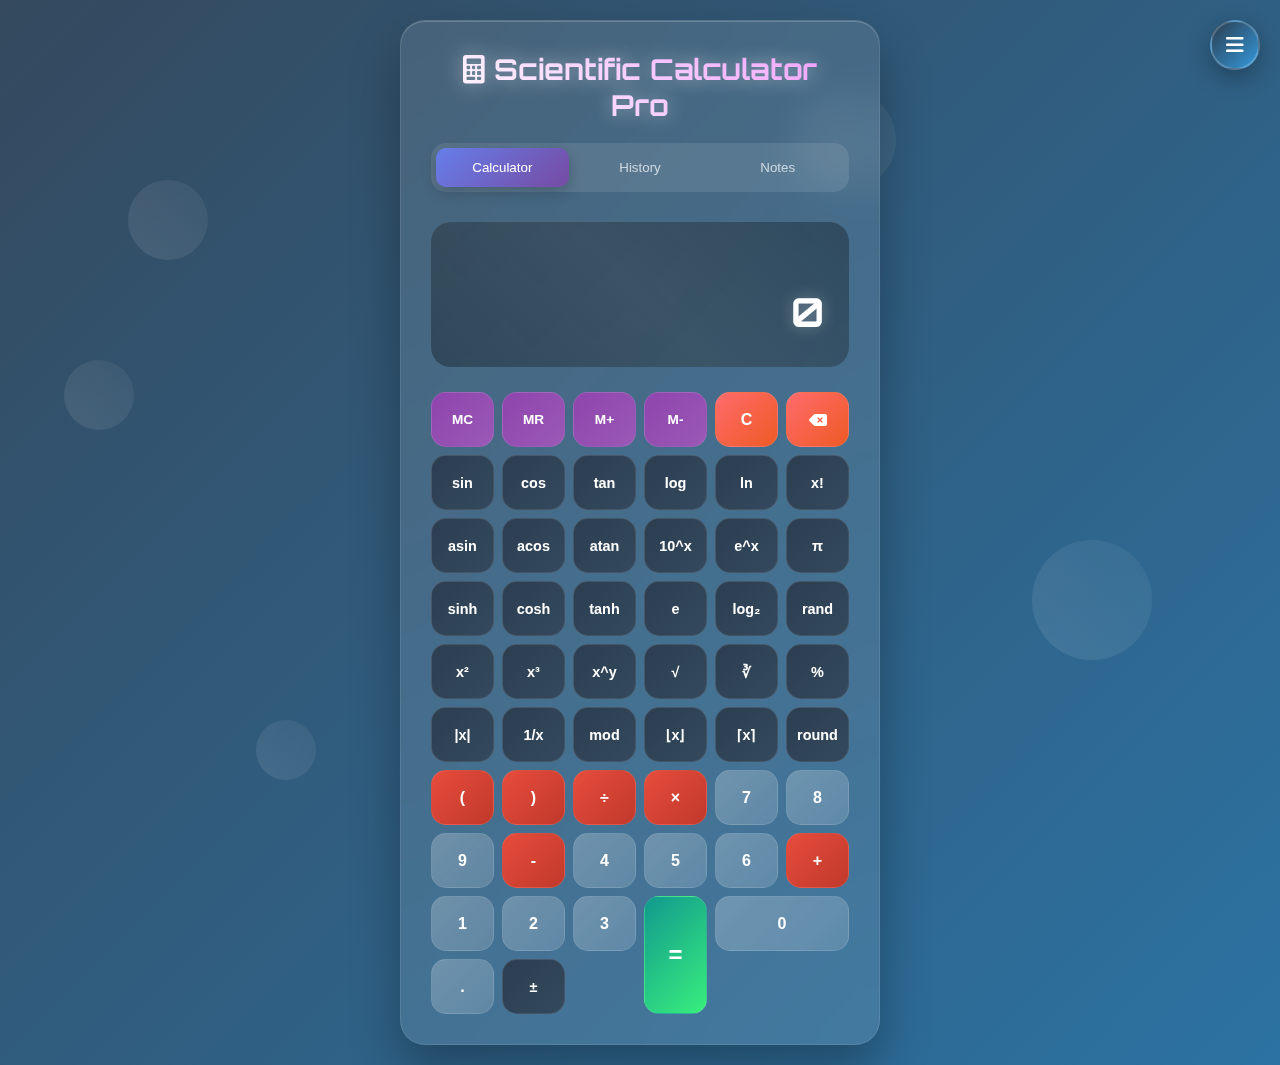
<file: index.html>
<!DOCTYPE html>
<html lang="en">
<head>
    <meta charset="UTF-8">
    <meta name="viewport" content="width=device-width, initial-scale=1.0">
    <title>Scientific Calculator Pro</title>
    <link rel="stylesheet" href="styles.css">
    <link href="https://cdnjs.cloudflare.com/ajax/libs/font-awesome/6.0.0/css/all.min.css" rel="stylesheet">
    <link href="https://fonts.googleapis.com/css2?family=Orbitron:wght@400;700;900&family=Poppins:wght@300;400;500;600;700&display=swap" rel="stylesheet">
    <meta name="viewport" content="width=device-width, initial-scale=1.0, maximum-scale=1.0, user-scalable=no">

</head>
<body>
    <div class="container">
        <!-- Menu Button -->
        <button class="menu-btn" id="menuBtn" title="Menu">
            <i class="fas fa-bars"></i>
        </button>

        <!-- Menu Modal -->
        <div id="menuModal" class="menu-modal hidden">
            <div class="menu-content">
                <div class="menu-header">
                    <h3><i class="fas fa-cog"></i> Menu</h3>
                    <button id="closeMenu" class="close-btn">&times;</button>
                </div>
                <div class="menu-body">
                    <div class="menu-section">
                        <h4><i class="fas fa-user"></i> About Author</h4>
                        <div class="author-info">
                            <p>This scientific calculator was built by <strong><span id="authorName" class="author-name-secret">Shreyas</span></strong> from "<b>ATME College Of Engineering, Mysore"</b>, a passionate developer specializing in creating innovative web & applications.</p>
                            <div class="author-links">
                                <a href="https://shreyu-07.github.io/Portfolio-shreyas/" target="_blank" class="author-link">
                                    <i class="fas fa-globe"></i> Visit Portfolio
                                </a>
                            </div>
                        </div>
                    </div>
                    
                    <div class="menu-section">
                        <h4><i class="fas fa-info-circle"></i> About Calculator</h4>
                        <div class="calculator-info">
                            <p>Scientific Calculator Pro is a comprehensive tool designed for engineers, students, and professionals.</p>
                            <ul>
                                <li><i class="fas fa-check"></i> Advanced mathematical functions</li>
                                <li><i class="fas fa-check"></i> Note-taking capabilities</li>
                                <li><i class="fas fa-check"></i> Calculation history tracking</li>
                                <li><i class="fas fa-check"></i> Mobile-responsive design</li>
                                <li><i class="fas fa-check"></i> Offline functionality</li>
                            </ul>
                        </div>
                    </div>

                    <div class="menu-section">
                        <h4><i class="fas fa-keyboard"></i> Keyboard Shortcuts</h4>
                        <div class="shortcuts-info">
                            <div class="shortcut-item">
                                <span class="shortcut-key">0-9</span>
                                <span class="shortcut-desc">Number input</span>
                            </div>
                            <div class="shortcut-item">
                                <span class="shortcut-key">+, -, *, /</span>
                                <span class="shortcut-desc">Basic operations</span>
                            </div>
                            <div class="shortcut-item">
                                <span class="shortcut-key">Enter</span>
                                <span class="shortcut-desc">Calculate result</span>
                            </div>
                            <div class="shortcut-item">
                                <span class="shortcut-key">Escape</span>
                                <span class="shortcut-desc">Clear calculator</span>
                            </div>
                            <div class="shortcut-item">
                                <span class="shortcut-key">Backspace</span>
                                <span class="shortcut-desc">Delete last digit</span>
                            </div>
                        </div>
                    </div>

<!--                     <div class="menu-section">
                        <h4><i class="fas fa-shield-alt"></i> Security</h4>
                        <div class="security-menu-info">
                            <p>Access secure storage and privacy features.</p>
                            <button id="secureVaultBtn" class="secure-vault-btn">
                                <i class="fas fa-lock"></i> Secure Vault
                            </button>
                        </div>
                    </div> -->

                    <div class="menu-section">
                        <h4><i class="fas fa-sync-alt"></i> Application</h4>
                        <div class="security-menu-info">
                            <p>Refresh the application to reload all components.</p>
                            <button id="refreshPageBtn" class="secure-vault-btn">
                                <i class="fas fa-sync-alt"></i> Refresh Page
                            </button>
                        </div>
                    </div>
                </div>
            </div>
        </div>

        <!-- Main Calculator Section -->
        <div class="calculator-section">
            <div class="calculator">
                <div class="calculator-header">
                    <h1><i class="fas fa-calculator"></i> Scientific Calculator Pro</h1>
                    <div class="mode-toggle">
                        <button id="calcMode" class="mode-btn active">Calculator</button>
                        <button id="historyMode" class="mode-btn">History</button>
                        <button id="notesMode" class="mode-btn">Notes</button>
                    </div>
                </div>

                <!-- Calculator Interface -->
                <div id="calculatorInterface" class="calculator-interface">
                    <div class="display-section">
                        <div class="history-display" id="historyDisplay"></div>
                        <div class="main-display" id="mainDisplay">0</div>
                        <div class="memory-indicator" id="memoryIndicator">M</div>
                    </div>

                    <div class="buttons-grid">
                        <!-- Memory and Clear Row -->
                        <button class="btn memory-btn" data-action="mc">MC</button>
                        <button class="btn memory-btn" data-action="mr">MR</button>
                        <button class="btn memory-btn" data-action="m+">M+</button>
                        <button class="btn memory-btn" data-action="m-">M-</button>
                        <button class="btn clear-btn" data-action="clear">C</button>
                        <button class="btn clear-btn" data-action="backspace"><i class="fas fa-backspace"></i></button>

                        <!-- Scientific Functions Row 1 -->
                        <button class="btn function-btn" data-action="sin">sin</button>
                        <button class="btn function-btn" data-action="cos">cos</button>
                        <button class="btn function-btn" data-action="tan">tan</button>
                        <button class="btn function-btn" data-action="log">log</button>
                        <button class="btn function-btn" data-action="ln">ln</button>
                        <button class="btn function-btn" data-action="factorial">x!</button>

                        <!-- Scientific Functions Row 2 -->
                        <button class="btn function-btn" data-action="asin">asin</button>
                        <button class="btn function-btn" data-action="acos">acos</button>
                        <button class="btn function-btn" data-action="atan">atan</button>
                        <button class="btn function-btn" data-action="pow10">10^x</button>
                        <button class="btn function-btn" data-action="exp">e^x</button>
                        <button class="btn function-btn" data-action="pi">π</button>

                        <!-- Advanced Scientific Functions Row 3 -->
                        <button class="btn function-btn" data-action="sinh">sinh</button>
                        <button class="btn function-btn" data-action="cosh">cosh</button>
                        <button class="btn function-btn" data-action="tanh">tanh</button>
                        <button class="btn function-btn" data-action="e">e</button>
                        <button class="btn function-btn" data-action="log2">log₂</button>
                        <button class="btn function-btn" data-action="random">rand</button>

                        <!-- Power and Root Functions -->
                        <button class="btn function-btn" data-action="square">x²</button>
                        <button class="btn function-btn" data-action="cube">x³</button>
                        <button class="btn function-btn" data-action="power">x^y</button>
                        <button class="btn function-btn" data-action="sqrt">√</button>
                        <button class="btn function-btn" data-action="cbrt">∛</button>
                        <button class="btn function-btn" data-action="percent">%</button>

                        <!-- Engineering Functions -->
                        <button class="btn function-btn" data-action="abs">|x|</button>
                        <button class="btn function-btn" data-action="reciprocal">1/x</button>
                        <button class="btn function-btn" data-action="mod">mod</button>
                        <button class="btn function-btn" data-action="floor">⌊x⌋</button>
                        <button class="btn function-btn" data-action="ceil">⌈x⌉</button>
                        <button class="btn function-btn" data-action="round">round</button>

                        <!-- Numbers and Basic Operations -->
                        <button class="btn operator-btn" data-action="(">(</button>
                        <button class="btn operator-btn" data-action=")">)</button>
                        <button class="btn operator-btn" data-action="/">÷</button>
                        <button class="btn operator-btn" data-action="*">×</button>

                        <button class="btn number-btn" data-number="7">7</button>
                        <button class="btn number-btn" data-number="8">8</button>
                        <button class="btn number-btn" data-number="9">9</button>
                        <button class="btn operator-btn" data-action="-">-</button>

                        <button class="btn number-btn" data-number="4">4</button>
                        <button class="btn number-btn" data-number="5">5</button>
                        <button class="btn number-btn" data-number="6">6</button>
                        <button class="btn operator-btn" data-action="+">+</button>

                        <button class="btn number-btn" data-number="1">1</button>
                        <button class="btn number-btn" data-number="2">2</button>
                        <button class="btn number-btn" data-number="3">3</button>
                        <button class="btn equals-btn" data-action="=" rowspan="2">=</button>

                        <button class="btn number-btn zero-btn" data-number="0">0</button>
                        <button class="btn number-btn" data-action=".">.</button>
                        <button class="btn function-btn" data-action="negate">±</button>
                    </div>
                </div>

                <!-- History Interface -->
                <div id="historyInterface" class="history-interface hidden">
                    <div class="history-header">
                        <h2><i class="fas fa-history"></i> Calculation History</h2>
                        <button id="clearHistoryBtn" class="clear-history-btn">
                            <i class="fas fa-trash-alt"></i> Clear History
                        </button>
                    </div>
                    
                    <div class="history-container" id="historyContainer">
                        <div class="no-history" id="noHistory">
                            <i class="fas fa-calculator"></i>
                            <p>No calculations yet. Perform some calculations to see your history!</p>
                        </div>
                    </div>
                </div>

                <!-- Notes Interface -->
                <div id="notesInterface" class="notes-interface hidden">
                    <div class="notes-header">
                        <h2><i class="fas fa-sticky-note"></i> Notes</h2>
                        <button id="addNoteBtn" class="add-note-btn">
                            <i class="fas fa-plus"></i> Add Note
                        </button>
                    </div>
                    
                    <div class="notes-container" id="notesContainer">
                        <div class="no-notes" id="noNotes">
                            <i class="fas fa-clipboard"></i>
                            <p>No notes yet. Click "Add Note" to create your first note!</p>
                        </div>
                    </div>

                    <!-- Note Editor Modal -->
                    <div id="noteModal" class="modal hidden">
                        <div class="modal-content">
                            <div class="modal-header">
                                <h3 id="modalTitle">Add New Note</h3>
                                <button id="closeModal" class="close-btn">&times;</button>
                            </div>
                            <div class="modal-body">
                                <input type="text" id="noteTitle" placeholder="Enter note title..." maxlength="50">
                                <textarea id="noteContent" placeholder="Enter your note content..." rows="10"></textarea>
                            </div>
                            <div class="modal-footer">
                                <button id="saveNote" class="save-btn">Save Note</button>
                                <button id="cancelNote" class="cancel-btn">Cancel</button>
                            </div>
                        </div>
                    </div>
                </div>


            </div>
        </div>

        <!-- Vault Password Modal -->
        <div id="vaultPasswordModal" class="modal hidden">
            <div class="modal-content">
                <div class="modal-header">
                    <h3><i class="fas fa-key"></i> Enter Vault Password</h3>
                </div>
                <div class="modal-body">
                    <input type="password" id="vaultPassword" placeholder="Enter password to access vault..." maxlength="50">
                    <div class="password-hint">
                        <p><i class="fas fa-info-circle"></i> Enter your vault password or master password</p>
                    </div>
                </div>
                <div class="modal-footer">
                    <button id="unlockVault" class="unlock-btn">Unlock Vault</button>
                    <button id="cancelVaultAccess" class="cancel-btn">Cancel</button>
                </div>
            </div>
        </div>

        <!-- Change Password Modal -->
        <div id="changePasswordModal" class="modal hidden">
            <div class="modal-content">
                <div class="modal-header">
                    <h3><i class="fas fa-key"></i> Change Vault Password</h3>
                    <button id="closeChangePassword" class="close-btn">&times;</button>
                </div>
                <div class="modal-body">
                    <input type="password" id="currentPassword" placeholder="Enter current password..." maxlength="50">
                    <input type="password" id="newPassword" placeholder="Enter new password..." maxlength="50">
                    <input type="password" id="confirmPassword" placeholder="Confirm new password..." maxlength="50">
                </div>
                <div class="modal-footer">
                    <button id="savePasswordChange" class="save-btn">Change Password</button>
                    <button id="cancelPasswordChange" class="cancel-btn">Cancel</button>
                </div>
            </div>
        </div>

        <!-- Floating Animation Elements -->
        <div class="floating-shapes">
            <div class="shape shape-1"></div>
            <div class="shape shape-2"></div>
            <div class="shape shape-3"></div>
            <div class="shape shape-4"></div>
            <div class="shape shape-5"></div>
        </div>
    </div>

    <script src="script.js"></script>
</body>
</html>
</file>
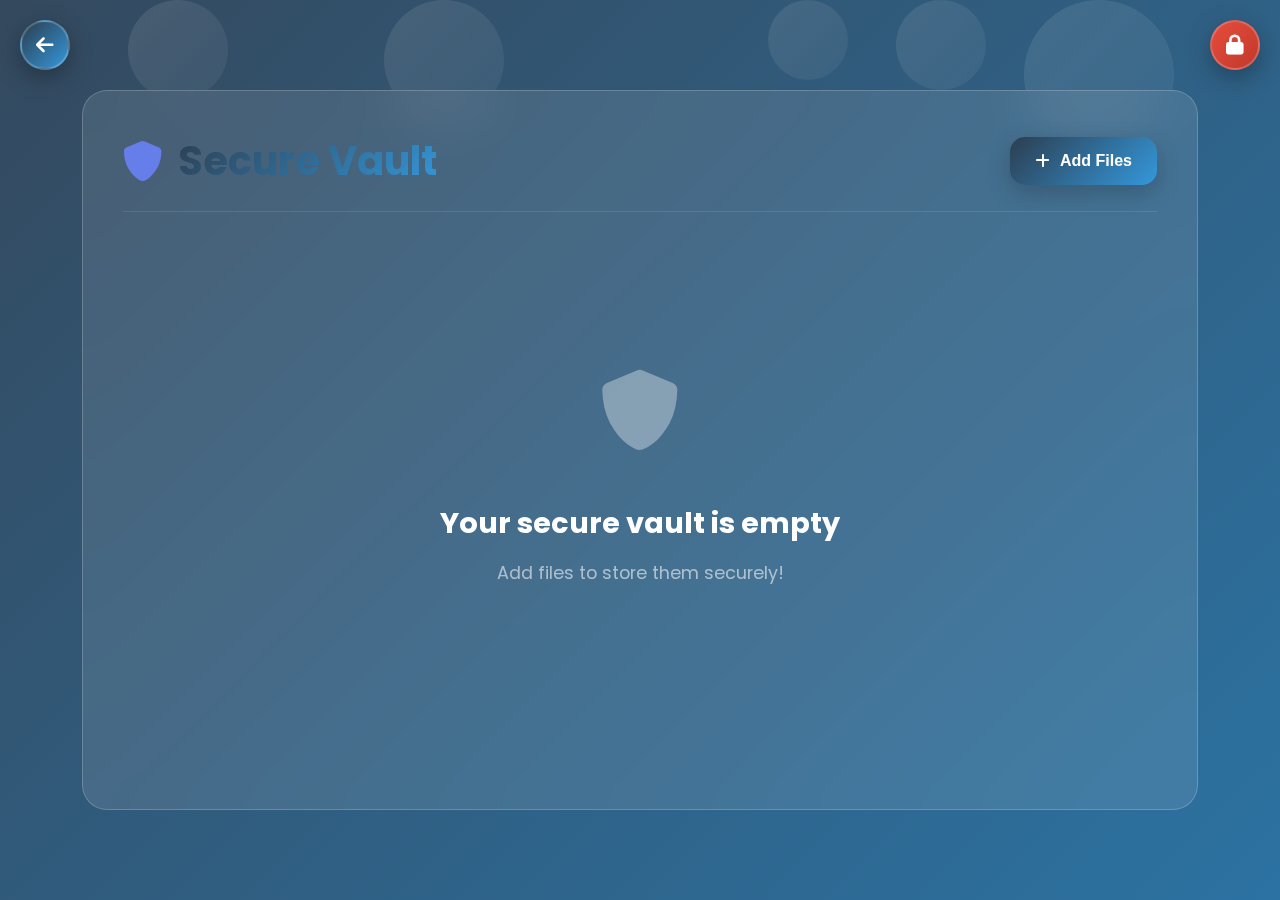
<file: vault.html>
<!DOCTYPE html>
<html lang="en">
<head>
    <meta charset="UTF-8">
    <meta name="viewport" content="width=device-width, initial-scale=1.0">
    <title>Secure Vault - Calculator Pro</title>
    <link rel="stylesheet" href="vault-styles.css">
    <link href="https://cdnjs.cloudflare.com/ajax/libs/font-awesome/6.0.0/css/all.min.css" rel="stylesheet">
    <link href="https://fonts.googleapis.com/css2?family=Orbitron:wght@400;700;900&family=Poppins:wght@300;400;500;600;700&display=swap" rel="stylesheet">
</head>
<body>
    <div class="vault-container">
        <!-- Back Button -->
        <button class="back-btn" id="backBtn" title="Back to Calculator">
            <i class="fas fa-arrow-left"></i>
        </button>

        <!-- Lock Vault Button -->
        <button class="lock-btn" id="lockBtn" title="Lock Vault">
            <i class="fas fa-lock"></i>
        </button>

        <div class="vault-content">
            <div class="vault-header">
                <div class="vault-title">
                    <i class="fas fa-shield-alt"></i>
                    <h1>Secure Vault</h1>
                </div>
                <div class="vault-controls">
                    <input type="file" id="fileInput" multiple accept="*/*" webkitdirectory="" style="display: none; position: absolute; left: -9999px; top: -9999px;">
                    <button id="addFilesBtn" class="add-files-btn" type="button">
                        <i class="fas fa-plus"></i>
                        Add Files
                    </button>
                </div>
            </div>

            <div class="vault-body">
                <div class="files-grid" id="filesGrid">
                    <div class="empty-state" id="emptyState">
                        <div class="empty-icon">
                            <i class="fas fa-shield-alt"></i>
                        </div>
                        <h3>Your secure vault is empty</h3>
                        <p>Add files to store them securely!</p>
                    </div>
                </div>
            </div>
        </div>

        <!-- Settings Modal -->
        <div id="settingsModal" class="modal hidden">
            <div class="modal-content">
                <div class="modal-header">
                    <h3><i class="fas fa-cog"></i> Vault Settings</h3>
                    <button id="closeSettings" class="close-btn">&times;</button>
                </div>
                <div class="modal-body">
                    <div class="setting-item">
                        <h4>Change Password</h4>
                        <input type="password" id="currentPassword" placeholder="Current password" maxlength="50">
                        <input type="password" id="newPassword" placeholder="New password" maxlength="50">
                        <input type="password" id="confirmPassword" placeholder="Confirm new password" maxlength="50">
                        <button id="changePasswordBtn" class="change-password-btn">Change Password</button>
                    </div>
                </div>
            </div>
        </div>

        <!-- Settings Button (Hidden) -->
        <button class="settings-btn" id="settingsBtn" style="display: none;" title="Settings">
            <i class="fas fa-cog"></i>
        </button>
    </div>

    <!-- Floating Animation Elements -->
    <div class="floating-shapes">
        <div class="shape shape-1"></div>
        <div class="shape shape-2"></div>
        <div class="shape shape-3"></div>
        <div class="shape shape-4"></div>
        <div class="shape shape-5"></div>
    </div>

    <script src="vault-script.js"></script>
</body>
</html>
</file>
<file: styles.css>
/* Reset and Base Styles */
* {
    margin: 0;
    padding: 0;
    box-sizing: border-box;
}

body {
    font-family: 'Poppins', sans-serif;
    background: linear-gradient(-45deg, #2c3e50, #3498db, #2980b9, #34495e);
    background-size: 400% 400%;
    animation: gradientShift 15s ease infinite;
    min-height: 100vh;
    overflow-x: hidden;
    color: #fff;
}

@keyframes gradientShift {
    0% { background-position: 0% 50%; }
    50% { background-position: 100% 50%; }
    100% { background-position: 0% 50%; }
}

.container {
    min-height: 100vh;
    display: flex;
    justify-content: center;
    align-items: center;
    padding: 20px;
    position: relative;
}

/* Menu Button */
.menu-btn {
    position: fixed;
    top: 20px;
    right: 20px;
    background: linear-gradient(135deg, #2c3e50, #3498db);
    color: white;
    width: 50px;
    height: 50px;
    border-radius: 50%;
    border: none;
    display: flex;
    align-items: center;
    justify-content: center;
    font-size: 20px;
    box-shadow: 0 8px 25px rgba(0,0,0,0.3);
    transition: all 0.3s cubic-bezier(0.4, 0, 0.2, 1);
    z-index: 1000;
    cursor: pointer;
    border: 2px solid rgba(255,255,255,0.2);
}

.menu-btn:hover {
    transform: translateY(-5px) scale(1.1);
    box-shadow: 0 15px 35px rgba(0,0,0,0.4);
    background: linear-gradient(135deg, #764ba2, #667eea);
}

/* Menu Modal */
.menu-modal {
    position: fixed;
    top: 0;
    left: 0;
    width: 100%;
    height: 100%;
    background: rgba(0,0,0,0.8);
    backdrop-filter: blur(15px);
    display: flex;
    justify-content: center;
    align-items: center;
    z-index: 2000;
    animation: fadeIn 0.3s ease;
}

.menu-modal.hidden {
    display: none;
}

.menu-content {
    background: rgba(255,255,255,0.1);
    backdrop-filter: blur(25px);
    border-radius: 25px;
    padding: 30px;
    width: 90%;
    max-width: 600px;
    max-height: 80vh;
    overflow-y: auto;
    border: 1px solid rgba(255,255,255,0.2);
    animation: modalSlideIn 0.4s cubic-bezier(0.4, 0, 0.2, 1);
}

.menu-header {
    display: flex;
    justify-content: space-between;
    align-items: center;
    margin-bottom: 25px;
    border-bottom: 1px solid rgba(255,255,255,0.1);
    padding-bottom: 15px;
}

.menu-header h3 {
    color: #fff;
    font-size: 1.5rem;
    display: flex;
    align-items: center;
    gap: 10px;
}

.menu-body {
    color: #fff;
}

.menu-section {
    margin-bottom: 30px;
    padding: 20px;
    background: rgba(255,255,255,0.05);
    border-radius: 15px;
    border: 1px solid rgba(255,255,255,0.1);
}

.menu-section h4 {
    font-size: 1.2rem;
    margin-bottom: 15px;
    color: #fff;
    display: flex;
    align-items: center;
    gap: 10px;
    text-shadow: 0 0 10px rgba(255,255,255,0.3);
}

.author-info p {
    line-height: 1.6;
    margin-bottom: 15px;
    color: rgba(255,255,255,0.9);
}

.author-links {
    display: flex;
    gap: 15px;
    flex-wrap: wrap;
}

.author-link {
    display: inline-flex;
    align-items: center;
    gap: 8px;
    padding: 10px 15px;
    background: linear-gradient(135deg, #2c3e50, #3498db);
    color: white;
    text-decoration: none;
    border-radius: 12px;
    font-weight: 500;
    transition: all 0.3s ease;
    border: 1px solid rgba(255,255,255,0.1);
}

.author-link:hover {
    background: linear-gradient(135deg, #764ba2, #667eea);
    transform: translateY(-2px);
    box-shadow: 0 8px 20px rgba(102, 126, 234, 0.4);
}

.calculator-info p {
    line-height: 1.6;
    margin-bottom: 15px;
    color: rgba(255,255,255,0.9);
}

.calculator-info ul {
    list-style: none;
    padding: 0;
}

.calculator-info li {
    padding: 8px 0;
    color: rgba(255,255,255,0.9);
    display: flex;
    align-items: center;
    gap: 10px;
}

.calculator-info li i {
    color: #38ef7d;
    font-size: 0.9rem;
}

.shortcuts-info {
    display: grid;
    gap: 10px;
}

.shortcut-item {
    display: flex;
    justify-content: space-between;
    align-items: center;
    padding: 10px 15px;
    background: rgba(255,255,255,0.05);
    border-radius: 10px;
    border: 1px solid rgba(255,255,255,0.1);
}

.shortcut-key {
    font-family: 'Orbitron', monospace;
    background: linear-gradient(135deg, #667eea, #764ba2);
    color: white;
    padding: 5px 10px;
    border-radius: 8px;
    font-size: 0.9rem;
    font-weight: bold;
}

.shortcut-desc {
    color: rgba(255,255,255,0.8);
}

.menu-content::-webkit-scrollbar {
    width: 8px;
}

.menu-content::-webkit-scrollbar-track {
    background: rgba(255,255,255,0.1);
    border-radius: 4px;
}

.menu-content::-webkit-scrollbar-thumb {
    background: linear-gradient(135deg, #667eea, #764ba2);
    border-radius: 4px;
}

/* Calculator Section */
.calculator-section {
    width: 100%;
    max-width: 480px;
    margin: 0 auto;
}

.calculator {
    background: rgba(255, 255, 255, 0.1);
    backdrop-filter: blur(20px);
    border-radius: 25px;
    padding: 30px;
    box-shadow: 
        0 25px 50px rgba(0, 0, 0, 0.3),
        inset 0 1px 0 rgba(255, 255, 255, 0.2);
    border: 1px solid rgba(255, 255, 255, 0.1);
    animation: slideUp 0.8s cubic-bezier(0.4, 0, 0.2, 1);
}

@keyframes slideUp {
    from {
        opacity: 0;
        transform: translateY(50px);
    }
    to {
        opacity: 1;
        transform: translateY(0);
    }
}

.calculator-header {
    text-align: center;
    margin-bottom: 30px;
}

.calculator-header h1 {
    font-family: 'Orbitron', monospace;
    font-size: 1.8rem;
    font-weight: 700;
    margin-bottom: 20px;
    text-shadow: 0 0 20px rgba(255,255,255,0.5);
    background: linear-gradient(45deg, #fff, #f093fb);
    -webkit-background-clip: text;
    -webkit-text-fill-color: transparent;
    background-clip: text;
}

.mode-toggle {
    display: flex;
    background: rgba(255,255,255,0.1);
    border-radius: 15px;
    padding: 5px;
    gap: 5px;
}

.mode-btn {
    flex: 1;
    padding: 12px 20px;
    border: none;
    border-radius: 10px;
    background: transparent;
    color: rgba(255,255,255,0.7);
    font-weight: 500;
    cursor: pointer;
    transition: all 0.3s ease;
}

.mode-btn.active {
    background: linear-gradient(135deg, #667eea, #764ba2);
    color: white;
    box-shadow: 0 5px 15px rgba(0,0,0,0.2);
}

.mode-btn:hover:not(.active) {
    background: rgba(255,255,255,0.1);
    color: white;
}

/* Display Section */
.display-section {
    background: rgba(0, 0, 0, 0.3);
    border-radius: 20px;
    padding: 25px;
    margin-bottom: 25px;
    position: relative;
    overflow: hidden;
}

.display-section::before {
    content: '';
    position: absolute;
    top: 0;
    left: 0;
    right: 0;
    bottom: 0;
    background: linear-gradient(45deg, transparent, rgba(255,255,255,0.05), transparent);
    animation: shimmer 3s infinite;
}

@keyframes shimmer {
    0% { transform: translateX(-100%); }
    100% { transform: translateX(100%); }
}

.history-display {
    font-family: 'Orbitron', monospace;
    font-size: 1rem;
    color: rgba(255,255,255,0.6);
    text-align: right;
    min-height: 25px;
    margin-bottom: 10px;
    word-break: break-all;
}

.main-display {
    font-family: 'Orbitron', monospace;
    font-size: 2.5rem;
    font-weight: 700;
    color: #fff;
    text-align: right;
    min-height: 60px;
    display: flex;
    align-items: center;
    justify-content: flex-end;
    word-break: break-all;
    text-shadow: 0 0 15px rgba(255,255,255,0.3);
}

.memory-indicator {
    position: absolute;
    top: 10px;
    left: 15px;
    background: linear-gradient(135deg, #f093fb, #f5576c);
    color: white;
    width: 25px;
    height: 25px;
    border-radius: 50%;
    display: flex;
    align-items: center;
    justify-content: center;
    font-size: 0.8rem;
    font-weight: bold;
    opacity: 0;
    transition: all 0.3s ease;
    transform: scale(0);
}

.memory-indicator.active {
    opacity: 1;
    transform: scale(1);
}

/* Buttons Grid */
.buttons-grid {
    display: grid;
    grid-template-columns: repeat(6, 1fr);
    gap: 8px;
    animation: fadeInUp 0.6s ease-out 0.2s both;
}

@keyframes fadeInUp {
    from {
        opacity: 0;
        transform: translateY(20px);
    }
    to {
        opacity: 1;
        transform: translateY(0);
    }
}

.btn {
    border: none;
    border-radius: 15px;
    font-size: 1rem;
    font-weight: 600;
    cursor: pointer;
    transition: all 0.2s cubic-bezier(0.4, 0, 0.2, 1);
    position: relative;
    overflow: hidden;
    min-height: 55px;
    display: flex;
    align-items: center;
    justify-content: center;
    backdrop-filter: blur(10px);
    border: 1px solid rgba(255,255,255,0.1);
}

.btn::before {
    content: '';
    position: absolute;
    top: 50%;
    left: 50%;
    width: 0;
    height: 0;
    background: rgba(255,255,255,0.2);
    border-radius: 50%;
    transition: all 0.4s ease;
    transform: translate(-50%, -50%);
}

.btn:active::before {
    width: 300px;
    height: 300px;
}

/* Button Types */
.number-btn {
    background: linear-gradient(135deg, rgba(255,255,255,0.15), rgba(255,255,255,0.05));
    color: #fff;
}

.number-btn:hover {
    background: linear-gradient(135deg, rgba(255,255,255,0.25), rgba(255,255,255,0.15));
    transform: translateY(-2px);
    box-shadow: 0 8px 20px rgba(0,0,0,0.3);
}

.operator-btn {
    background: linear-gradient(135deg, #e74c3c, #c0392b);
    color: white;
}

.operator-btn:hover {
    background: linear-gradient(135deg, #c0392b, #e74c3c);
    transform: translateY(-2px);
    box-shadow: 0 8px 20px rgba(231, 76, 60, 0.4);
}

.function-btn {
    background: linear-gradient(135deg, #2c3e50, #34495e);
    color: white;
    font-size: 0.9rem;
}

.function-btn:hover {
    background: linear-gradient(135deg, #34495e, #2c3e50);
    transform: translateY(-2px);
    box-shadow: 0 8px 20px rgba(44, 62, 80, 0.4);
}

.equals-btn {
    background: linear-gradient(135deg, #11998e, #38ef7d);
    color: white;
    grid-row: span 2;
    font-size: 1.5rem;
}

.equals-btn:hover {
    background: linear-gradient(135deg, #38ef7d, #11998e);
    transform: translateY(-2px);
    box-shadow: 0 8px 20px rgba(17, 153, 142, 0.4);
}

.clear-btn {
    background: linear-gradient(135deg, #ff6b6b, #ee5a24);
    color: white;
}

.clear-btn:hover {
    background: linear-gradient(135deg, #ee5a24, #ff6b6b);
    transform: translateY(-2px);
    box-shadow: 0 8px 20px rgba(255, 107, 107, 0.4);
}

.memory-btn {
    background: linear-gradient(135deg, #8e44ad, #9b59b6);
    color: white;
    font-size: 0.85rem;
}

.memory-btn:hover {
    background: linear-gradient(135deg, #9b59b6, #8e44ad);
    transform: translateY(-2px);
    box-shadow: 0 8px 20px rgba(142, 68, 173, 0.4);
}

.zero-btn {
    grid-column: span 2;
}

/* History Interface */
.history-interface {
    animation: slideUp 0.8s cubic-bezier(0.4, 0, 0.2, 1);
}

.history-interface.hidden {
    display: none;
}

.history-header {
    display: flex;
    justify-content: space-between;
    align-items: center;
    margin-bottom: 25px;
}

.history-header h2 {
    font-size: 1.5rem;
    color: #fff;
    text-shadow: 0 0 15px rgba(255,255,255,0.3);
}

.clear-history-btn {
    background: linear-gradient(135deg, #ff6b6b, #ee5a24);
    color: white;
    border: none;
    padding: 12px 20px;
    border-radius: 12px;
    cursor: pointer;
    font-weight: 500;
    transition: all 0.3s ease;
    display: flex;
    align-items: center;
    gap: 8px;
}

.clear-history-btn:hover {
    background: linear-gradient(135deg, #ee5a24, #ff6b6b);
    transform: translateY(-2px);
    box-shadow: 0 8px 20px rgba(255, 107, 107, 0.4);
}

.history-container {
    max-height: 400px;
    overflow-y: auto;
    padding-right: 5px;
}

.history-container::-webkit-scrollbar {
    width: 6px;
}

.history-container::-webkit-scrollbar-track {
    background: rgba(255,255,255,0.1);
    border-radius: 3px;
}

.history-container::-webkit-scrollbar-thumb {
    background: linear-gradient(135deg, #667eea, #764ba2);
    border-radius: 3px;
}

.no-history {
    text-align: center;
    padding: 40px 20px;
    color: rgba(255,255,255,0.6);
}

.no-history i {
    font-size: 3rem;
    margin-bottom: 15px;
    opacity: 0.5;
}

.history-item {
    background: rgba(255,255,255,0.1);
    border-radius: 15px;
    padding: 15px;
    margin-bottom: 10px;
    border: 1px solid rgba(255,255,255,0.1);
    transition: all 0.3s ease;
    animation: historySlideIn 0.5s ease;
    cursor: pointer;
}

@keyframes historySlideIn {
    from {
        opacity: 0;
        transform: translateX(-20px);
    }
    to {
        opacity: 1;
        transform: translateX(0);
    }
}

.history-item:hover {
    background: rgba(255,255,255,0.15);
    transform: translateY(-2px);
    box-shadow: 0 8px 25px rgba(0,0,0,0.2);
}

.history-calculation {
    font-family: 'Orbitron', monospace;
    font-size: 1.1rem;
    color: #fff;
    margin-bottom: 8px;
}

.history-time {
    font-size: 0.8rem;
    color: rgba(255,255,255,0.5);
}

/* Notes Interface */
.notes-interface {
    animation: slideUp 0.8s cubic-bezier(0.4, 0, 0.2, 1);
}

.notes-interface.hidden {
    display: none;
}

/* Mobile WebView optimizations */
@media (max-width: 768px) {
    .btn {
        touch-action: manipulation;
        -webkit-touch-callout: none;
        -webkit-user-select: none;
        user-select: none;
    }
    
    .history-item {
        touch-action: manipulation;
    }
    
    .file-item {
        touch-action: manipulation;
    }
    
    .secure-vault-btn {
        touch-action: manipulation;
        -webkit-touch-callout: none;
        -webkit-user-select: none;
        user-select: none;
    }
    
    /* Ensure file input is accessible on mobile */
    #fileInput {
        position: absolute;
        opacity: 0;
        width: 1px;
        height: 1px;
        pointer-events: none;
    }
}

.notes-header {
    display: flex;
    justify-content: space-between;
    align-items: center;
    margin-bottom: 25px;
}

.notes-header h2 {
    font-size: 1.5rem;
    color: #fff;
    text-shadow: 0 0 15px rgba(255,255,255,0.3);
}

.add-note-btn {
    background: linear-gradient(135deg, #11998e, #38ef7d);
    color: white;
    border: none;
    padding: 12px 20px;
    border-radius: 12px;
    cursor: pointer;
    font-weight: 500;
    transition: all 0.3s ease;
    display: flex;
    align-items: center;
    gap: 8px;
}

.add-note-btn:hover {
    background: linear-gradient(135deg, #38ef7d, #11998e);
    transform: translateY(-2px);
    box-shadow: 0 8px 20px rgba(17, 153, 142, 0.4);
}

.notes-container {
    max-height: 400px;
    overflow-y: auto;
    padding-right: 5px;
}

.notes-container::-webkit-scrollbar {
    width: 6px;
}

.notes-container::-webkit-scrollbar-track {
    background: rgba(255,255,255,0.1);
    border-radius: 3px;
}

.notes-container::-webkit-scrollbar-thumb {
    background: linear-gradient(135deg, #667eea, #764ba2);
    border-radius: 3px;
}

.no-notes {
    text-align: center;
    padding: 40px 20px;
    color: rgba(255,255,255,0.6);
}

.no-notes i {
    font-size: 3rem;
    margin-bottom: 15px;
    opacity: 0.5;
}

.note-card {
    background: rgba(255,255,255,0.1);
    border-radius: 15px;
    padding: 20px;
    margin-bottom: 15px;
    border: 1px solid rgba(255,255,255,0.1);
    transition: all 0.3s ease;
    animation: noteSlideIn 0.5s ease;
}

@keyframes noteSlideIn {
    from {
        opacity: 0;
        transform: translateX(-20px);
    }
    to {
        opacity: 1;
        transform: translateX(0);
    }
}

.note-card:hover {
    background: rgba(255,255,255,0.15);
    transform: translateY(-2px);
    box-shadow: 0 8px 25px rgba(0,0,0,0.2);
}

.note-header {
    display: flex;
    justify-content: space-between;
    align-items: center;
    margin-bottom: 12px;
}

.note-title {
    font-weight: 600;
    font-size: 1.1rem;
    color: #fff;
}

.note-actions {
    display: flex;
    gap: 10px;
}

.note-btn {
    background: none;
    border: none;
    color: rgba(255,255,255,0.7);
    cursor: pointer;
    padding: 5px;
    border-radius: 5px;
    transition: all 0.2s ease;
}

.note-btn:hover {
    color: #fff;
    background: rgba(255,255,255,0.1);
}

.note-content {
    color: rgba(255,255,255,0.8);
    line-height: 1.5;
    word-break: break-word;
}

.note-date {
    font-size: 0.8rem;
    color: rgba(255,255,255,0.5);
    margin-top: 10px;
}

/* Modal */
.modal {
    position: fixed;
    top: 0;
    left: 0;
    width: 100%;
    height: 100%;
    background: rgba(0,0,0,0.7);
    backdrop-filter: blur(10px);
    display: flex;
    justify-content: center;
    align-items: center;
    z-index: 1000;
    animation: fadeIn 0.3s ease;
}

.modal.hidden {
    display: none;
}

@keyframes fadeIn {
    from { opacity: 0; }
    to { opacity: 1; }
}

.modal-content {
    background: rgba(255,255,255,0.1);
    backdrop-filter: blur(20px);
    border-radius: 20px;
    padding: 30px;
    width: 90%;
    max-width: 500px;
    border: 1px solid rgba(255,255,255,0.2);
    animation: modalSlideIn 0.4s cubic-bezier(0.4, 0, 0.2, 1);
}

@keyframes modalSlideIn {
    from {
        opacity: 0;
        transform: translateY(-30px) scale(0.9);
    }
    to {
        opacity: 1;
        transform: translateY(0) scale(1);
    }
}

.modal-header {
    display: flex;
    justify-content: space-between;
    align-items: center;
    margin-bottom: 25px;
}

.modal-header h3 {
    color: #fff;
    font-size: 1.3rem;
}

.close-btn {
    background: none;
    border: none;
    color: rgba(255,255,255,0.7);
    font-size: 1.5rem;
    cursor: pointer;
    width: 30px;
    height: 30px;
    display: flex;
    align-items: center;
    justify-content: center;
    border-radius: 50%;
    transition: all 0.2s ease;
}

.close-btn:hover {
    background: rgba(255,255,255,0.1);
    color: #fff;
}

.modal-body {
    margin-bottom: 25px;
}

#noteTitle {
    width: 100%;
    padding: 15px;
    border: none;
    border-radius: 12px;
    background: rgba(255,255,255,0.1);
    color: #fff;
    font-size: 1rem;
    margin-bottom: 15px;
    backdrop-filter: blur(10px);
    border: 1px solid rgba(255,255,255,0.2);
}

#noteTitle::placeholder {
    color: rgba(255,255,255,0.5);
}

#noteTitle:focus {
    outline: none;
    background: rgba(255,255,255,0.15);
    border-color: rgba(255,255,255,0.3);
}

#noteContent {
    width: 100%;
    padding: 15px;
    border: none;
    border-radius: 12px;
    background: rgba(255,255,255,0.1);
    color: #fff;
    font-size: 1rem;
    font-family: inherit;
    resize: vertical;
    min-height: 120px;
    backdrop-filter: blur(10px);
    border: 1px solid rgba(255,255,255,0.2);
}

#noteContent::placeholder {
    color: rgba(255,255,255,0.5);
}

#noteContent:focus {
    outline: none;
    background: rgba(255,255,255,0.15);
    border-color: rgba(255,255,255,0.3);
}

.modal-footer {
    display: flex;
    gap: 15px;
    justify-content: flex-end;
}

.save-btn {
    background: linear-gradient(135deg, #11998e, #38ef7d);
    color: white;
    border: none;
    padding: 12px 25px;
    border-radius: 12px;
    cursor: pointer;
    font-weight: 500;
    transition: all 0.3s ease;
}

.save-btn:hover {
    background: linear-gradient(135deg, #38ef7d, #11998e);
    transform: translateY(-2px);
    box-shadow: 0 8px 20px rgba(17, 153, 142, 0.4);
}

.cancel-btn {
    background: rgba(255,255,255,0.1);
    color: rgba(255,255,255,0.8);
    border: 1px solid rgba(255,255,255,0.2);
    padding: 12px 25px;
    border-radius: 12px;
    cursor: pointer;
    font-weight: 500;
    transition: all 0.3s ease;
}

.cancel-btn:hover {
    background: rgba(255,255,255,0.2);
    color: #fff;
}

/* Floating Shapes */
.floating-shapes {
    position: fixed;
    top: 0;
    left: 0;
    width: 100%;
    height: 100%;
    pointer-events: none;
    z-index: -1;
}

.shape {
    position: absolute;
    border-radius: 50%;
    background: linear-gradient(45deg, rgba(255,255,255,0.1), rgba(255,255,255,0.05));
    animation: float 20s infinite linear;
}

.shape-1 {
    width: 80px;
    height: 80px;
    top: 20%;
    left: 10%;
    animation-delay: 0s;
}

.shape-2 {
    width: 120px;
    height: 120px;
    top: 60%;
    right: 10%;
    animation-delay: -5s;
}

.shape-3 {
    width: 60px;
    height: 60px;
    top: 80%;
    left: 20%;
    animation-delay: -10s;
}

.shape-4 {
    width: 100px;
    height: 100px;
    top: 10%;
    right: 30%;
    animation-delay: -15s;
}

.shape-5 {
    width: 70px;
    height: 70px;
    top: 40%;
    left: 5%;
    animation-delay: -20s;
}

@keyframes float {
    0% {
        transform: translateY(0px) rotate(0deg);
        opacity: 0;
    }
    10% {
        opacity: 1;
    }
    90% {
        opacity: 1;
    }
    100% {
        transform: translateY(-100vh) rotate(360deg);
        opacity: 0;
    }
}

/* Vault Interface Styles */
.vault-interface {
    padding: 20px;
    background: rgba(255,255,255,0.05);
    border-radius: 20px;
    backdrop-filter: blur(20px);
    border: 1px solid rgba(255,255,255,0.1);
    min-height: 500px;
}

.vault-header {
    display: flex;
    justify-content: space-between;
    align-items: center;
    margin-bottom: 25px;
    border-bottom: 1px solid rgba(255,255,255,0.1);
    padding-bottom: 15px;
}

.vault-header h2 {
    color: #fff;
    font-size: 1.8rem;
    font-weight: 600;
    display: flex;
    align-items: center;
    gap: 10px;
}

.vault-controls {
    display: flex;
    gap: 10px;
}

.add-file-btn, .lock-vault-btn {
    background: linear-gradient(135deg, #667eea, #764ba2);
    color: white;
    border: none;
    padding: 10px 15px;
    border-radius: 12px;
    font-weight: 500;
    cursor: pointer;
    transition: all 0.3s cubic-bezier(0.4, 0, 0.2, 1);
    display: flex;
    align-items: center;
    gap: 8px;
    font-size: 0.9rem;
    box-shadow: 0 4px 15px rgba(0,0,0,0.2);
}

.lock-vault-btn {
    background: linear-gradient(135deg, #f093fb, #f5576c);
}

.add-file-btn:hover, .lock-vault-btn:hover {
    transform: translateY(-2px);
    box-shadow: 0 8px 25px rgba(0,0,0,0.3);
}

.vault-container {
    max-height: 400px;
    overflow-y: auto;
    padding: 10px 0;
}

.no-files {
    text-align: center;
    padding: 60px 20px;
    color: rgba(255,255,255,0.7);
}

.no-files i {
    font-size: 4rem;
    margin-bottom: 20px;
    opacity: 0.5;
}

.file-item {
    background: rgba(255,255,255,0.1);
    border-radius: 15px;
    padding: 15px;
    margin-bottom: 10px;
    display: flex;
    justify-content: space-between;
    align-items: center;
    border: 1px solid rgba(255,255,255,0.1);
    transition: all 0.3s ease;
}

.file-item:hover {
    background: rgba(255,255,255,0.15);
    transform: translateY(-2px);
}

.file-info {
    display: flex;
    align-items: center;
    gap: 15px;
    flex: 1;
}

.file-icon {
    font-size: 2rem;
    color: #667eea;
}

.file-details h4 {
    color: #fff;
    margin-bottom: 5px;
    font-weight: 500;
}

.file-details p {
    color: rgba(255,255,255,0.7);
    font-size: 0.9rem;
}

.file-actions {
    display: flex;
    gap: 10px;
}

.download-btn, .delete-btn {
    background: linear-gradient(135deg, #667eea, #764ba2);
    color: white;
    border: none;
    padding: 8px 12px;
    border-radius: 8px;
    cursor: pointer;
    transition: all 0.3s ease;
    font-size: 0.9rem;
}

.delete-btn {
    background: linear-gradient(135deg, #f093fb, #f5576c);
}

.download-btn:hover, .delete-btn:hover {
    transform: translateY(-2px);
    box-shadow: 0 5px 15px rgba(0,0,0,0.3);
}

/* Password Modal Styles */
.password-hint {
    margin-top: 15px;
    padding: 10px;
    background: rgba(255,255,255,0.1);
    border-radius: 10px;
    border-left: 3px solid #667eea;
}

.password-hint p {
    color: rgba(255,255,255,0.8);
    font-size: 0.9rem;
    margin: 0;
}

.unlock-btn {
    background: linear-gradient(135deg, #667eea, #764ba2);
    color: white;
    border: none;
    padding: 12px 25px;
    border-radius: 12px;
    font-weight: 500;
    cursor: pointer;
    transition: all 0.3s ease;
    box-shadow: 0 4px 15px rgba(0,0,0,0.2);
}

.unlock-btn:hover {
    transform: translateY(-2px);
    box-shadow: 0 8px 25px rgba(0,0,0,0.3);
}

/* Author name secret styling */
.author-name-secret {
    cursor: pointer;
    transition: all 0.3s ease;
    position: relative;
}

.author-name-secret:hover {
    text-shadow: 0 0 10px rgba(255,255,255,0.8);
}

.author-name-secret.clicked {
    animation: secretPulse 0.5s ease;
}

@keyframes secretPulse {
    0% { transform: scale(1); }
    50% { transform: scale(1.1); text-shadow: 0 0 20px rgba(255,255,255,1); }
    100% { transform: scale(1); }
}

/* Security Menu Styles */
.security-menu-info {
    text-align: center;
}

.security-menu-info p {
    margin-bottom: 15px;
    color: rgba(255,255,255,0.8);
}

.secure-vault-btn {
    background: linear-gradient(135deg, #667eea, #764ba2);
    color: white;
    border: none;
    padding: 12px 20px;
    border-radius: 12px;
    font-weight: 500;
    cursor: pointer;
    transition: all 0.3s ease;
    display: flex;
    align-items: center;
    gap: 8px;
    margin: 5px auto;
    box-shadow: 0 4px 15px rgba(0,0,0,0.2);
    font-size: 0.9rem;
}

.secure-vault-btn:hover {
    transform: translateY(-2px);
    box-shadow: 0 8px 25px rgba(0,0,0,0.3);
}

/* Responsive Design */
@media (max-width: 768px) {
    .container {
        padding: 5px;
        min-height: 100vh;
    }
    
    .calculator {
        padding: 15px;
        margin: 5px 0;
        border-radius: 20px;
        width: 100%;
        max-width: none;
    }
    
    .calculator-header h1 {
        font-size: 1.4rem;
        margin-bottom: 15px;
    }
    
    .main-display {
        font-size: 1.8rem;
        min-height: 50px;
    }
    
    .display-section {
        padding: 20px 15px;
        margin-bottom: 20px;
    }
    
    .buttons-grid {
        gap: 6px;
        grid-template-columns: repeat(6, 1fr);
    }
    
    .btn {
        min-height: 45px;
        font-size: 0.85rem;
        border-radius: 12px;
    }
    
    .function-btn {
        font-size: 0.7rem;
        padding: 5px;
    }
    
    .equals-btn {
        font-size: 1.2rem;
    }
    
    .menu-btn {
        top: 10px;
        right: 10px;
        width: 45px;
        height: 45px;
        font-size: 18px;
    }
    
    .menu-content {
        padding: 25px 20px;
        margin: 10px;
        width: calc(100% - 20px);
        max-height: 85vh;
    }
    
    .menu-section {
        padding: 15px;
        margin-bottom: 20px;
    }
    
    .author-links {
        flex-direction: column;
        gap: 10px;
    }
    
    .shortcuts-info {
        gap: 8px;
    }
    
    .shortcut-item {
        padding: 8px 12px;
        flex-direction: column;
        gap: 5px;
        text-align: center;
    }
    
    .modal-content {
        padding: 20px;
        margin: 15px;
        width: calc(100% - 30px);
    }
    
    .mode-toggle {
        margin-bottom: 15px;
    }
    
    .mode-btn {
        padding: 10px 15px;
        font-size: 0.9rem;
    }
}

@media (max-width: 480px) {
    .container {
        padding: 2px;
    }
    
    .calculator {
        padding: 12px;
        margin: 2px 0;
        border-radius: 18px;
    }
    
    .calculator-header h1 {
        font-size: 1.2rem;
        margin-bottom: 12px;
    }
    
    .main-display {
        font-size: 1.6rem;
        min-height: 45px;
    }
    
    .display-section {
        padding: 15px 12px;
        margin-bottom: 15px;
    }
    
    .buttons-grid {
        gap: 4px;
        grid-template-columns: repeat(6, 1fr);
    }
    
    .btn {
        min-height: 40px;
        font-size: 0.8rem;
        border-radius: 10px;
    }
    
    .function-btn {
        font-size: 0.65rem;
        padding: 4px;
    }
    
    .equals-btn {
        font-size: 1.1rem;
    }
    
    .mode-btn {
        padding: 8px 12px;
        font-size: 0.85rem;
    }
    
    .menu-btn {
        top: 8px;
        right: 8px;
        width: 40px;
        height: 40px;
        font-size: 16px;
    }
    
    .menu-content {
        padding: 20px 15px;
        margin: 8px;
        width: calc(100% - 16px);
        max-height: 90vh;
    }
    
    .menu-section {
        padding: 12px;
        margin-bottom: 15px;
    }
    
    .menu-section h4 {
        font-size: 1.1rem;
        margin-bottom: 12px;
    }
    
    .author-info p, .calculator-info p {
        font-size: 0.9rem;
        line-height: 1.5;
    }
    
    .shortcut-key {
        font-size: 0.8rem;
        padding: 4px 8px;
    }
    
    .shortcut-desc {
        font-size: 0.85rem;
    }
}

/* Additional animations for enhanced experience */
.calculator:hover {
    box-shadow: 
        0 30px 60px rgba(0, 0, 0, 0.4),
        inset 0 1px 0 rgba(255, 255, 255, 0.3);
}

.btn:active {
    transform: translateY(1px) scale(0.98);
}

/* Error state */
.display-section.error .main-display {
    color: #ff6b6b;
    animation: shake 0.5s ease-in-out;
}

@keyframes shake {
    0%, 100% { transform: translateX(0); }
    25% { transform: translateX(-5px); }
    75% { transform: translateX(5px); }
}

/* Success animation */
.btn.success {
    animation: successPulse 0.6s ease;
}

@keyframes successPulse {
    0% { transform: scale(1); }
    50% { transform: scale(1.05); }
    100% { transform: scale(1); }
}
</file>
<file: vault-styles.css>
/* Reset and Base Styles */
* {
    margin: 0;
    padding: 0;
    box-sizing: border-box;
}

body {
    font-family: 'Poppins', sans-serif;
    background: linear-gradient(-45deg, #2c3e50, #3498db, #2980b9, #34495e);
    background-size: 400% 400%;
    animation: gradientShift 15s ease infinite;
    min-height: 100vh;
    overflow-x: hidden;
    color: #fff;
}

@keyframes gradientShift {
    0% { background-position: 0% 50%; }
    50% { background-position: 100% 50%; }
    100% { background-position: 0% 50%; }
}

.vault-container {
    min-height: 100vh;
    display: flex;
    justify-content: center;
    align-items: center;
    padding: 20px;
    position: relative;
}

/* Navigation Buttons */
.back-btn, .lock-btn, .settings-btn {
    position: fixed;
    background: linear-gradient(135deg, #2c3e50, #3498db);
    color: white;
    width: 50px;
    height: 50px;
    border-radius: 50%;
    border: none;
    display: flex;
    align-items: center;
    justify-content: center;
    font-size: 20px;
    box-shadow: 0 8px 25px rgba(0,0,0,0.3);
    transition: all 0.3s cubic-bezier(0.4, 0, 0.2, 1);
    z-index: 1000;
    cursor: pointer;
    border: 2px solid rgba(255,255,255,0.2);
}

.back-btn {
    top: 20px;
    left: 20px;
}

.lock-btn {
    top: 20px;
    right: 20px;
    background: linear-gradient(135deg, #e74c3c, #c0392b);
}

.settings-btn {
    top: 80px;
    right: 20px;
    background: linear-gradient(135deg, #34495e, #2c3e50);
}

.back-btn:hover, .lock-btn:hover, .settings-btn:hover {
    transform: translateY(-5px) scale(1.1);
    box-shadow: 0 15px 35px rgba(0,0,0,0.4);
}

/* Main Vault Content */
.vault-content {
    background: rgba(255,255,255,0.1);
    backdrop-filter: blur(25px);
    border-radius: 25px;
    padding: 40px;
    width: 90%;
    max-width: 1200px;
    min-height: 80vh;
    border: 1px solid rgba(255,255,255,0.2);
    animation: slideIn 0.6s cubic-bezier(0.4, 0, 0.2, 1);
}

@keyframes slideIn {
    from {
        opacity: 0;
        transform: translateY(50px);
    }
    to {
        opacity: 1;
        transform: translateY(0);
    }
}

.vault-header {
    display: flex;
    justify-content: space-between;
    align-items: center;
    margin-bottom: 40px;
    border-bottom: 1px solid rgba(255,255,255,0.1);
    padding-bottom: 20px;
}

.vault-title {
    display: flex;
    align-items: center;
    gap: 15px;
}

.vault-title i {
    font-size: 2.5rem;
    color: #667eea;
}

.vault-title h1 {
    font-size: 2.5rem;
    font-weight: 700;
    background: linear-gradient(135deg, #2c3e50, #3498db);
    -webkit-background-clip: text;
    -webkit-text-fill-color: transparent;
    background-clip: text;
}

.vault-controls {
    display: flex;
    gap: 15px;
}

.add-files-btn {
    background: linear-gradient(135deg, #2c3e50, #3498db);
    color: white;
    border: none;
    padding: 15px 25px;
    border-radius: 15px;
    font-weight: 600;
    cursor: pointer;
    transition: all 0.3s cubic-bezier(0.4, 0, 0.2, 1);
    display: flex;
    align-items: center;
    gap: 10px;
    font-size: 1rem;
    box-shadow: 0 8px 25px rgba(0,0,0,0.2);
}

.add-files-btn:hover {
    transform: translateY(-3px);
    box-shadow: 0 15px 35px rgba(0,0,0,0.3);
}

/* Files Grid */
.vault-body {
    min-height: 500px;
}

.files-grid {
    display: grid;
    grid-template-columns: repeat(auto-fill, minmax(280px, 1fr));
    gap: 20px;
    padding: 20px 0;
}

/* Empty State */
.empty-state {
    grid-column: 1 / -1;
    text-align: center;
    padding: 80px 20px;
    color: rgba(255,255,255,0.7);
}

.empty-icon {
    font-size: 5rem;
    margin-bottom: 30px;
    opacity: 0.5;
}

.empty-state h3 {
    font-size: 1.8rem;
    margin-bottom: 15px;
    color: #fff;
}

.empty-state p {
    font-size: 1.1rem;
    opacity: 0.8;
}

/* File Items */
.file-item {
    background: rgba(255,255,255,0.1);
    border-radius: 20px;
    padding: 20px;
    border: 1px solid rgba(255,255,255,0.1);
    transition: all 0.3s ease;
    position: relative;
    overflow: hidden;
}

.file-item:hover {
    background: rgba(255,255,255,0.15);
    transform: translateY(-5px);
    box-shadow: 0 15px 35px rgba(0,0,0,0.2);
}

.file-preview {
    width: 100%;
    height: 150px;
    border-radius: 15px;
    margin-bottom: 15px;
    display: flex;
    align-items: center;
    justify-content: center;
    background: rgba(0,0,0,0.2);
    overflow: hidden;
}

.file-preview img {
    width: 100%;
    height: 100%;
    object-fit: cover;
    border-radius: 15px;
}

.file-preview video {
    width: 100%;
    height: 100%;
    object-fit: cover;
    border-radius: 15px;
}

.file-icon {
    font-size: 3rem;
    color: #667eea;
    opacity: 0.7;
}

.file-info {
    margin-bottom: 15px;
}

.file-name {
    font-weight: 600;
    margin-bottom: 5px;
    color: #fff;
    font-size: 1rem;
    word-break: break-word;
}

.file-details {
    color: rgba(255,255,255,0.7);
    font-size: 0.9rem;
}

.file-actions {
    display: flex;
    gap: 10px;
}

.preview-btn, .delete-btn {
    flex: 1;
    padding: 10px;
    border: none;
    border-radius: 10px;
    cursor: pointer;
    transition: all 0.3s ease;
    font-weight: 500;
    display: flex;
    align-items: center;
    justify-content: center;
    gap: 5px;
}

.preview-btn {
    background: linear-gradient(135deg, #667eea, #764ba2);
    color: white;
}

.delete-btn {
    background: linear-gradient(135deg, #f093fb, #f5576c);
    color: white;
}

.preview-btn:hover, .delete-btn:hover {
    transform: translateY(-2px);
    box-shadow: 0 8px 20px rgba(0,0,0,0.3);
}

/* Modal Styles */
.modal {
    position: fixed;
    top: 0;
    left: 0;
    width: 100%;
    height: 100%;
    background: rgba(0,0,0,0.8);
    backdrop-filter: blur(15px);
    display: flex;
    justify-content: center;
    align-items: center;
    z-index: 2000;
    animation: fadeIn 0.3s ease;
}

.modal.hidden {
    display: none;
}

.modal-content {
    background: rgba(255,255,255,0.1);
    backdrop-filter: blur(25px);
    border-radius: 25px;
    padding: 30px;
    width: 90%;
    max-width: 500px;
    border: 1px solid rgba(255,255,255,0.2);
    animation: modalSlideIn 0.4s cubic-bezier(0.4, 0, 0.2, 1);
}

.modal-header {
    display: flex;
    justify-content: space-between;
    align-items: center;
    margin-bottom: 25px;
    border-bottom: 1px solid rgba(255,255,255,0.1);
    padding-bottom: 15px;
}

.modal-header h3 {
    color: #fff;
    font-size: 1.5rem;
    font-weight: 600;
}

.close-btn {
    background: none;
    border: none;
    color: rgba(255,255,255,0.7);
    font-size: 1.5rem;
    cursor: pointer;
    transition: all 0.3s ease;
    width: 30px;
    height: 30px;
    display: flex;
    align-items: center;
    justify-content: center;
    border-radius: 50%;
}

.close-btn:hover {
    background: rgba(255,255,255,0.1);
    color: #fff;
}

/* Settings Modal */
.setting-item {
    margin-bottom: 25px;
}

.setting-item h4 {
    color: #fff;
    margin-bottom: 15px;
    font-size: 1.1rem;
}

.setting-item input {
    width: 100%;
    padding: 12px 15px;
    margin-bottom: 10px;
    border: 1px solid rgba(255,255,255,0.2);
    border-radius: 10px;
    background: rgba(255,255,255,0.1);
    color: #fff;
    font-size: 1rem;
}

.setting-item input::placeholder {
    color: rgba(255,255,255,0.6);
}

.change-password-btn {
    background: linear-gradient(135deg, #667eea, #764ba2);
    color: white;
    border: none;
    padding: 12px 20px;
    border-radius: 10px;
    font-weight: 500;
    cursor: pointer;
    transition: all 0.3s ease;
    width: 100%;
    margin-top: 10px;
}

.change-password-btn:hover {
    transform: translateY(-2px);
    box-shadow: 0 8px 20px rgba(0,0,0,0.3);
}

/* Floating Shapes */
.floating-shapes {
    position: fixed;
    top: 0;
    left: 0;
    width: 100%;
    height: 100%;
    pointer-events: none;
    z-index: -1;
}

.shape {
    position: absolute;
    border-radius: 50%;
    background: linear-gradient(135deg, rgba(255,255,255,0.1), rgba(255,255,255,0.05));
    animation: float 20s infinite linear;
}

.shape-1 {
    width: 100px;
    height: 100px;
    left: 10%;
    animation-delay: 0s;
}

.shape-2 {
    width: 150px;
    height: 150px;
    left: 80%;
    animation-delay: 5s;
}

.shape-3 {
    width: 80px;
    height: 80px;
    left: 60%;
    animation-delay: 10s;
}

.shape-4 {
    width: 120px;
    height: 120px;
    left: 30%;
    animation-delay: 15s;
}

.shape-5 {
    width: 90px;
    height: 90px;
    left: 70%;
    animation-delay: 8s;
}

@keyframes float {
    0% {
        transform: translateY(100vh) rotate(0deg);
        opacity: 0;
    }
    10% {
        opacity: 1;
    }
    90% {
        opacity: 1;
    }
    100% {
        transform: translateY(-100px) rotate(360deg);
        opacity: 0;
    }
}

@keyframes fadeIn {
    from { opacity: 0; }
    to { opacity: 1; }
}

@keyframes modalSlideIn {
    from {
        opacity: 0;
        transform: translateY(-50px) scale(0.9);
    }
    to {
        opacity: 1;
        transform: translateY(0) scale(1);
    }
}

/* Responsive Design */
@media (max-width: 768px) {
    .vault-content {
        padding: 20px;
        margin: 10px;
        width: calc(100% - 20px);
    }

    .vault-header {
        flex-direction: column;
        gap: 20px;
        text-align: center;
    }

    .vault-title h1 {
        font-size: 2rem;
    }

    .files-grid {
        grid-template-columns: 1fr;
        gap: 15px;
    }

    .back-btn, .lock-btn, .settings-btn {
        width: 45px;
        height: 45px;
        font-size: 18px;
    }

    .modal-content {
        margin: 20px;
        width: calc(100% - 40px);
        padding: 20px;
    }

    .preview-modal-content {
        margin: 20px;
        width: calc(100% - 40px);
        padding: 20px;
        max-height: 90vh;
    }
}

/* Preview Modal Styles */
.preview-modal {
    position: fixed;
    top: 0;
    left: 0;
    width: 100%;
    height: 100%;
    background: rgba(0,0,0,0.9);
    backdrop-filter: blur(20px);
    display: flex;
    justify-content: center;
    align-items: center;
    z-index: 3000;
    animation: fadeIn 0.3s ease;
}

.preview-modal-content {
    background: rgba(255,255,255,0.1);
    backdrop-filter: blur(25px);
    border-radius: 25px;
    padding: 30px;
    width: 90%;
    max-width: 800px;
    max-height: 90vh;
    border: 1px solid rgba(255,255,255,0.2);
    animation: modalSlideIn 0.4s cubic-bezier(0.4, 0, 0.2, 1);
    overflow: hidden;
    display: flex;
    flex-direction: column;
}

.preview-header {
    display: flex;
    justify-content: space-between;
    align-items: center;
    margin-bottom: 20px;
    border-bottom: 1px solid rgba(255,255,255,0.1);
    padding-bottom: 15px;
}

.preview-header h3 {
    color: #fff;
    font-size: 1.5rem;
    font-weight: 600;
    display: flex;
    align-items: center;
    gap: 10px;
}

.close-preview-btn {
    background: none;
    border: none;
    color: rgba(255,255,255,0.7);
    font-size: 1.5rem;
    cursor: pointer;
    transition: all 0.3s ease;
    width: 40px;
    height: 40px;
    display: flex;
    align-items: center;
    justify-content: center;
    border-radius: 50%;
}

.close-preview-btn:hover {
    color: #fff;
    background: rgba(255,255,255,0.1);
    transform: scale(1.1);
}

.preview-body {
    flex: 1;
    overflow: auto;
    display: flex;
    justify-content: center;
    align-items: center;
    min-height: 300px;
    margin-bottom: 20px;
}

.preview-image {
    max-width: 100%;
    max-height: 100%;
    border-radius: 15px;
    box-shadow: 0 10px 30px rgba(0,0,0,0.5);
}

.preview-video {
    max-width: 100%;
    max-height: 100%;
    border-radius: 15px;
    box-shadow: 0 10px 30px rgba(0,0,0,0.5);
}

.preview-audio {
    width: 100%;
    border-radius: 15px;
}

.audio-preview {
    display: flex;
    flex-direction: column;
    align-items: center;
    gap: 20px;
    padding: 40px;
}

.audio-icon {
    font-size: 4rem;
    color: #667eea;
    opacity: 0.8;
}

.preview-pdf {
    width: 100%;
    height: 500px;
    border: none;
    border-radius: 15px;
    background: white;
}

.preview-text {
    background: rgba(0,0,0,0.3);
    color: #fff;
    padding: 20px;
    border-radius: 15px;
    max-height: 400px;
    overflow: auto;
    font-family: 'Courier New', monospace;
    font-size: 0.9rem;
    line-height: 1.5;
    white-space: pre-wrap;
    word-wrap: break-word;
}

.preview-unsupported {
    display: flex;
    flex-direction: column;
    align-items: center;
    gap: 15px;
    padding: 40px;
    color: rgba(255,255,255,0.7);
    text-align: center;
}

.preview-unsupported i {
    font-size: 4rem;
    color: #667eea;
    opacity: 0.6;
}

.preview-unsupported p {
    margin: 5px 0;
    font-size: 1.1rem;
}

.preview-footer {
    border-top: 1px solid rgba(255,255,255,0.1);
    padding-top: 15px;
}

.preview-footer .file-info {
    display: flex;
    justify-content: space-around;
    flex-wrap: wrap;
    gap: 15px;
    color: rgba(255,255,255,0.7);
    font-size: 0.9rem;
}

.preview-footer .file-info span {
    display: flex;
    align-items: center;
    gap: 5px;
}

/* Mobile Responsive Design */
@media (max-width: 768px) {
    .vault-content {
        padding: 20px;
        width: 95%;
    }

    .vault-header {
        flex-direction: column;
        gap: 20px;
        text-align: center;
    }

    .vault-title h1 {
        font-size: 2rem;
    }

    .files-grid {
        grid-template-columns: 1fr;
        gap: 15px;
    }

    .file-item {
        padding: 15px;
    }

    .file-preview {
        height: 120px;
    }

    .modal-content {
        width: 95%;
        margin: 20px auto;
        max-height: 90vh;
        overflow-y: auto;
    }

    /* Android WebView specific optimizations */
    .add-files-btn {
        -webkit-tap-highlight-color: transparent;
        -webkit-touch-callout: none;
        -webkit-user-select: none;
        user-select: none;
        touch-action: manipulation;
        min-height: 48px;
        min-width: 120px;
    }

    #fileInput {
        position: absolute !important;
        left: -9999px !important;
        top: -9999px !important;
        opacity: 0 !important;
        width: 1px !important;
        height: 1px !important;
        pointer-events: none !important;
    }

    /* WebView button feedback */
    .add-files-btn:active {
        transform: scale(0.95);
        background: linear-gradient(135deg, #764ba2, #667eea);
    }
}
</file>
